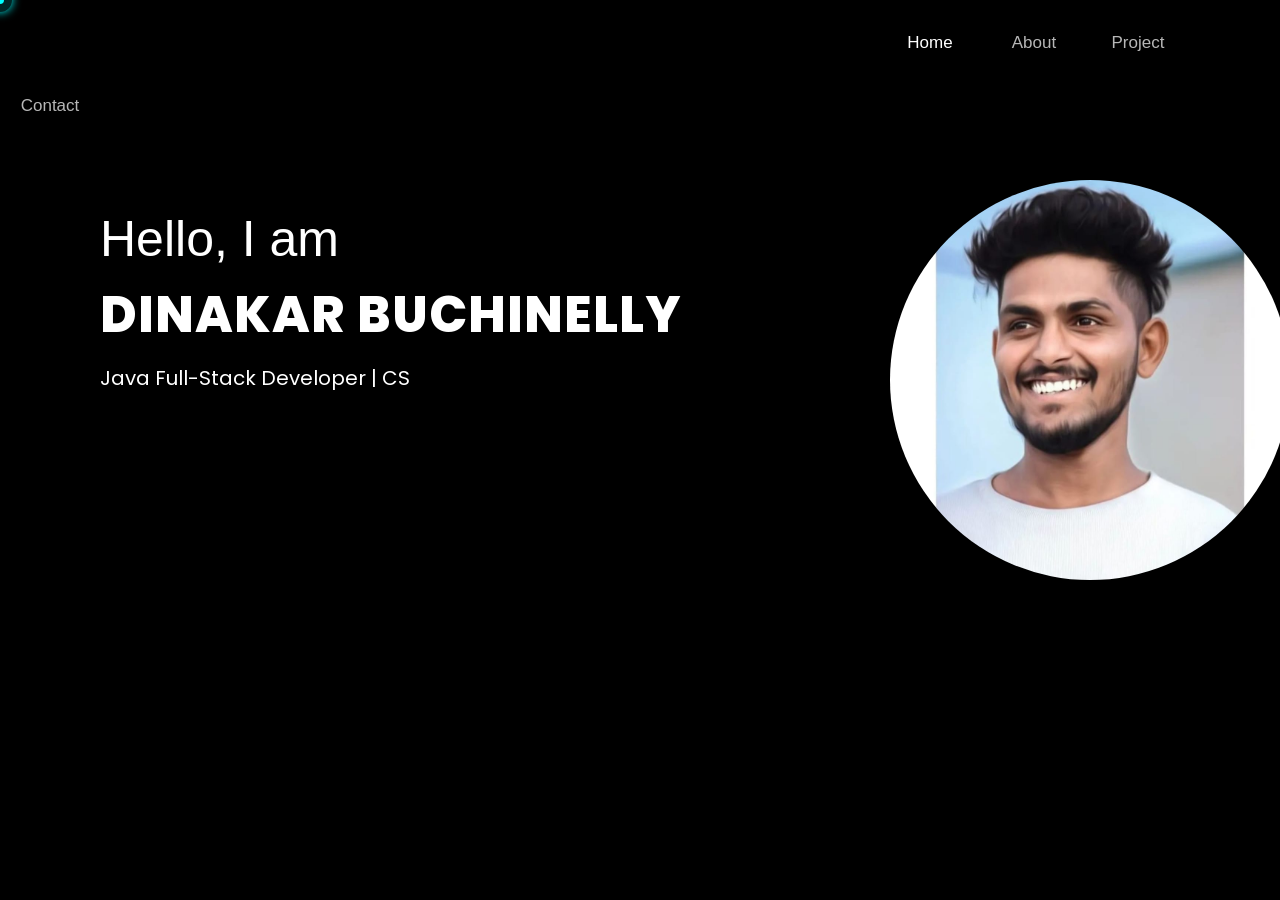
<file: index.html>
<!DOCTYPE html>
<html lang="en">
<head>
  <meta charset="UTF-8">
  <meta name="viewport" content="width=device-width, initial-scale=1.0">
  

  <title>Portfolio</title>
 
<link rel="stylesheet" href="https://cdnjs.cloudflare.com/ajax/libs/font-awesome/6.5.0/css/all.min.css">
<link href="https://api.fontshare.com/v2/css?f[]=satoshi@400,500,700&display=swap" rel="stylesheet">
<link href="https://fonts.googleapis.com/css2?family=Poppins:wght@400;700&display=swap" rel="stylesheet">

  <link rel="stylesheet" href="./Home-Page.css">
  <link rel="stylesheet" href="./Footer.css">
  <!-- <link rel="stylesheet" href="./Image-floating.css"> -->
  <link rel="stylesheet" href="./navigation.css">
  <link rel="stylesheet" href="./Cursor.css">
  <!-- <link rel="stylesheet" href="./Phone-Margin.css"> -->

<script>
(function(){if(!window.chatbase||window.chatbase("getState")!=="initialized"){window.chatbase=(...arguments)=>{if(!window.chatbase.q){window.chatbase.q=[]}window.chatbase.q.push(arguments)};window.chatbase=new Proxy(window.chatbase,{get(target,prop){if(prop==="q"){return target.q}return(...args)=>target(prop,...args)}})}const onLoad=function(){const script=document.createElement("script");script.src="https://www.chatbase.co/embed.min.js";script.id="_3ZqJa4CPrUl3_WfmzPcH";script.domain="www.chatbase.co";document.body.appendChild(script)};if(document.readyState==="complete"){onLoad()}else{window.addEventListener("load",onLoad)}})();
</script>
<script src="./Home-Page.js" defer></script>
<script src="./Image-Floating.js" defer></script>
<script src="./All-Pages.js" defer></script>
<script src="./Cursor.js" defer></script>


<style>
  html {
    scroll-behavior: smooth;
  }
</style>

</head>
<body>
  <nav id="navigation">
  
    <button id="Home" class="Navigation-Buttons">Home</button>
    <button id="About-Button" class="Navigation-Buttons">About</button>
    <button id="Project" class="Navigation-Buttons">Project</button>
    <button id="Contact" class="Navigation-Buttons">Contact</button>
   
    <!-- <p id="Nav-Name">Dinakar Buchinelly</p> -->
  </nav>
  <div id="Border-color">

    <div id="Photo">
        <img src="./PHOTOS/PHOTO.jpg" alt="" id="MY-Photo">
    </div>
  </div>
 <p id="Name-P1"></p>
 <p id="Name-P2"></p>
 <p id="Bio-P3"></p>
 <p id="Bio-P4" class="Bio"></p>
 <p id="Bio-P5" class="Bio"></p>
 <p id="Bio-P6" class="Bio"></p>
 <p id="Bio-P7" class="Bio"></p>
 <button id="LinkedIn" class="Logo-Buttons">
  <img src="./PHOTOS/linked-2.png" alt="Image 1" class="Logo-IMG" id="Linkedin_img">
 </button>
 <button class="Logo-Buttons" id="Git-Hub">
  <img src="./PHOTOS/git.png" alt="Image " class="Logo-IMG" id="Git-Img">
 </button>
 <button class="Logo-Buttons" id="Gmail">
  <img src="./PHOTOS/gmail-2.png" alt="Image 3" class="Logo-IMG" id="Gmail-Img">
 </button><br>
 <a href="Resume.pdf" download="Resume.pdf">
 <button id="Download">Resume</button>
 </a>


<!-- Footer -->
<footer id="Footer" style="display: none;" class="footer">
  <div class="footer-content">
    <!-- <div class="footer-left">
      <h2>Dinakar Buchinelly</h2>
      <p>Full-Stack Developer</p>
    </div> -->
    <div class="footer-icons">
      <a href="https://instagram.com/dinakarr___" target="_blank"><i class="fab fa-instagram"></i></a>
      <a href="https://wa.me/917981231289" target="_blank"><i class="fab fa-whatsapp"></i></a>
      <a href="https://twitter.com/Dinakarrrr" target="_blank"><i class="fab fa-twitter"></i></a>
    </div>
    <div class="footer-bottom">
      <p id="rights">© 2025 Dinakar Buchinelly. All rights reserved.</p>
    </div>
  </div>
</footer>
<!-- Outer glow that holds the small dot -->
<div class="cursor cursor-glow" id="cursor-glow">
  <div class="cursor-dot" id="cursor-dot"></div>
</div>

<!-- Click burst animation -->
<div class="click-burst" id="click-burst"></div>
</body>

</html>
</file>
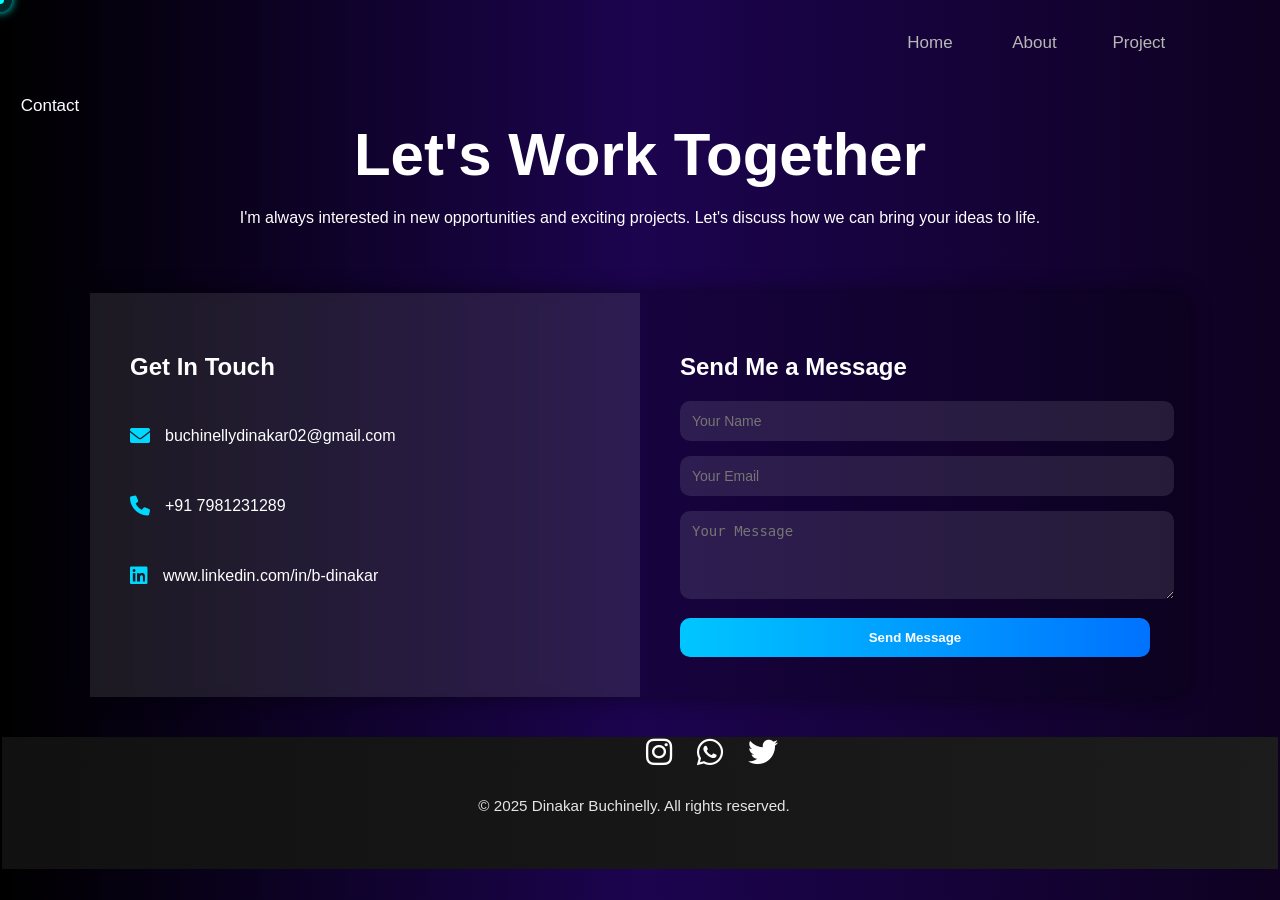
<file: Contact.html>
<!DOCTYPE html>
<html lang="en">
<head>
  <meta charset="UTF-8">
  <meta name="viewport" content="width=device-width, initial-scale=1.0"/>
  <title>Contact</title>
  <link rel="stylesheet" href="./Contact.css">
  <link rel="stylesheet" href="https://cdnjs.cloudflare.com/ajax/libs/font-awesome/6.0.0/css/all.min.css">
  <link rel="stylesheet" href="./navigation.css">
  <link rel="stylesheet" href="./Cursor.css">

  <script>
(function(){if(!window.chatbase||window.chatbase("getState")!=="initialized"){window.chatbase=(...arguments)=>{if(!window.chatbase.q){window.chatbase.q=[]}window.chatbase.q.push(arguments)};window.chatbase=new Proxy(window.chatbase,{get(target,prop){if(prop==="q"){return target.q}return(...args)=>target(prop,...args)}})}const onLoad=function(){const script=document.createElement("script");script.src="https://www.chatbase.co/embed.min.js";script.id="_3ZqJa4CPrUl3_WfmzPcH";script.domain="www.chatbase.co";document.body.appendChild(script)};if(document.readyState==="complete"){onLoad()}else{window.addEventListener("load",onLoad)}})();
</script>
  <script src="./All-Pages.js" defer></script>
  <script src="./Cursor.js" defer></script>
</head>
<body id="Contact-Body">
    <nav>
  
    <button id="Home" class="Navigation-Buttons">Home</button>
    <button id="About-Button" class="Navigation-Buttons">About</button>
    <button id="Project" class="Navigation-Buttons">Project</button>
    <button id="Contact" class="Navigation-Buttons">Contact</button>
   
      
  </nav>

  <h1 id="Contact-Heading">Let's Work Together</h1>
  <p id="Contact-Para">
I'm always interested in new opportunities and exciting projects. Let's discuss how we can bring your ideas to life.</p>

<div class="contact-container">
  <div class="contact-info">
    <h2>Get In Touch</h2>
    <div class="info-box">
      <i class="fas fa-envelope" id="E"></i>
      <p id="email">buchinellydinakar02@gmail.com</p>
    </div>
    <div class="info-box">
      <i class="fas fa-phone" id="P"></i>
      <p id="phone">+91 7981231289</p>
    </div>
    <div class="info-box">
      <i class="fab fa-linkedin" id="L"></i>
      <p id="link">www.linkedin.com/in/b-dinakar</p>
    </div>
  </div>

  <div class="contact-form" id="contactForm">
    <h2 id="hh2">Send Me a Message</h2>
    <form id="form">
      <input type="text" placeholder="Your Name" required id="name">
      <input type="email" placeholder="Your Email" required id="Emaill">
      <textarea rows="4" placeholder="Your Message" required id="msg"></textarea>
      <button type="submit" id="Send-B">Send Message</button>
    </form>
  </div>
</div>

<!-- Popup message -->
<div id="popupMessage" class="popup-message">
  Thank you for your message! I will get back to you soon.
  <span id="popupClose" class="popup-close">&times;</span>
</div>

<!-- Simple Chatbot UI
<div class="chatbot">
  <div class="chat-header">💬 Chat with us</div>
  <div class="chat-body">
    <p>Hello! How can I help you?</p>
  </div>
  <input type="text" class="chat-input" placeholder="Type a message...">
</div> -->

<!-- Footer -->
<footer id="Footer"  class="footer">
  <div class="footer-content">
    <!-- <div class="footer-left">
      <h2>Dinakar Buchinelly</h2>
      <p>Full-Stack Developer</p>
    </div> -->
    <div class="footer-icons">
       <a href="https://instagram.com/dinakarr___" target="_blank"><i class="fab fa-instagram"></i></a>
      <a href="https://wa.me/917981231289" target="_blank"><i class="fab fa-whatsapp"></i></a>
      <a href="https://twitter.com/Dinakarrrr" target="_blank"><i class="fab fa-twitter"></i></a>
    </div>
    <div class="footer-bottom">
      <p id="All">© 2025 Dinakar Buchinelly. All rights reserved.</p>
    </div>
  </div>
</footer>
<!-- Outer glow that holds the small dot -->
<div class="cursor cursor-glow" id="cursor-glow">
  <div class="cursor-dot" id="cursor-dot"></div>
</div>

<!-- Click burst animation -->
<div class="click-burst" id="click-burst"></div>
<script>
 const form = document.getElementById('contactForm');
const popup = document.getElementById('popupMessage');
const closeBtn = document.getElementById('popupClose');
const form2 = document.getElementById('form'); 

form.addEventListener('submit', function(event) {
  event.preventDefault();

  // Show popup
  popup.classList.add('show');

  form.reset();

  // Hide popup after 3 seconds smoothly
  setTimeout(() => {
    popup.classList.remove('show');
  }, 3000);
});

closeBtn.addEventListener('click', () => {
  popup.classList.remove('show');
  form2.reset(); 
});

</script>


</body>
</html>
</file>
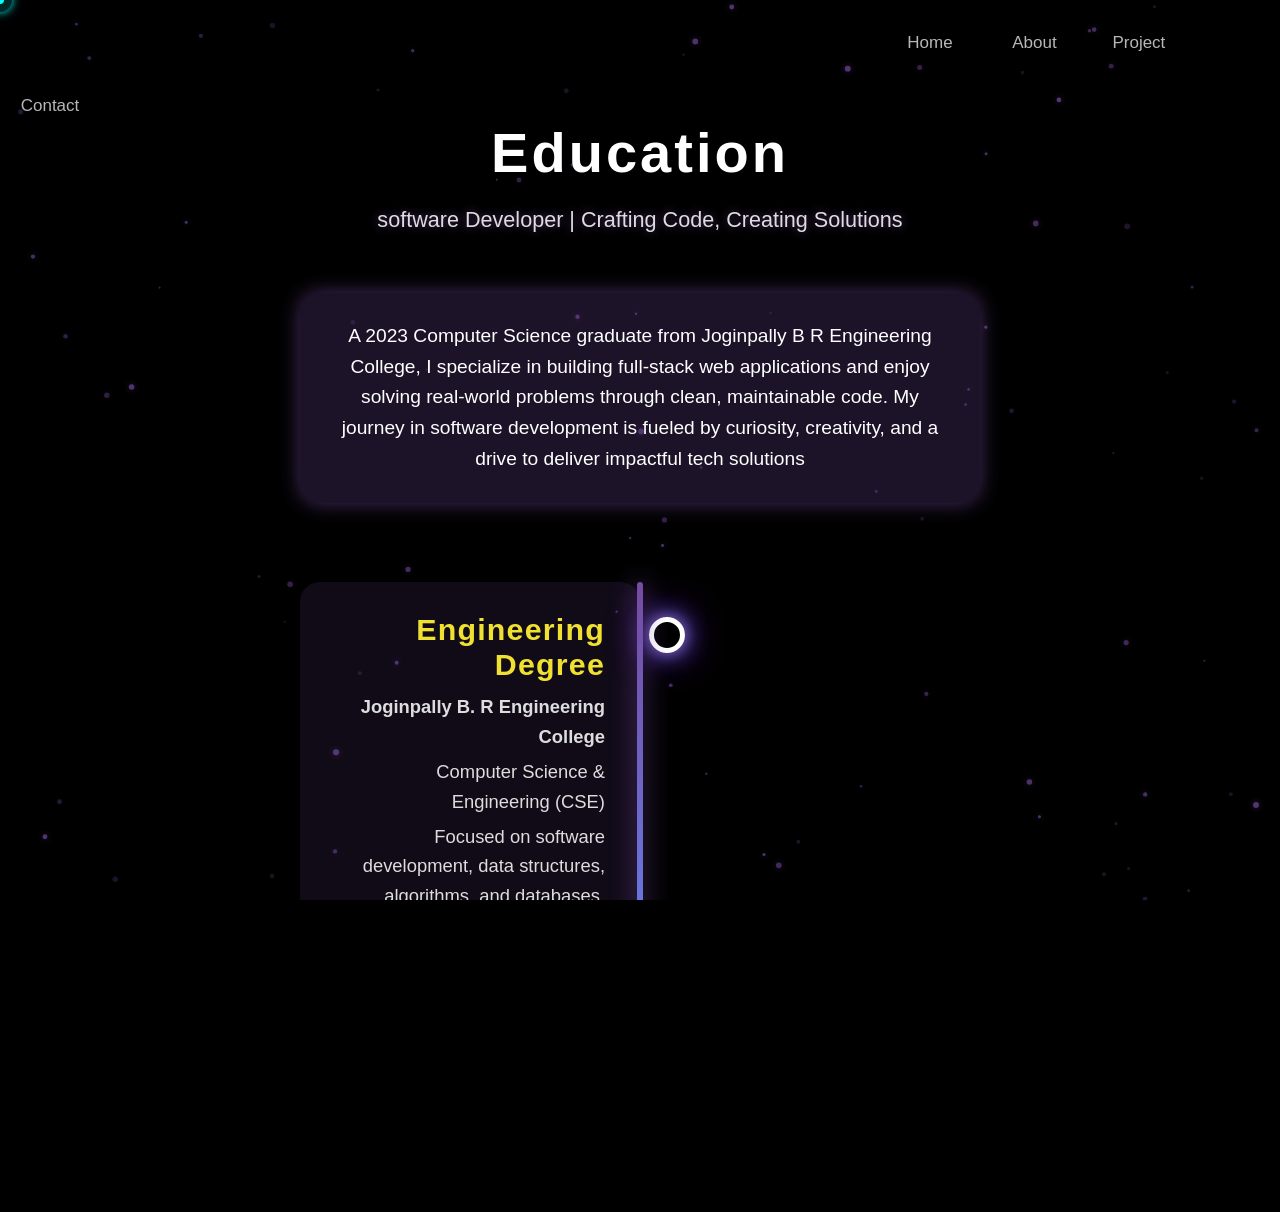
<file: Education.html>
<!DOCTYPE html>
<html lang="en">
<head>
    <meta charset="UTF-8">
    <meta name="viewport" content="width=device-width, initial-scale=1.0">
    <title>Document</title>
    <link rel="stylesheet" href="https://cdnjs.cloudflare.com/ajax/libs/font-awesome/6.5.0/css/all.min.css">
    <link rel="stylesheet" href="./Education.css">
    <link rel="stylesheet" href="./navigation.css">
    <link rel="stylesheet" href="./Cursor.css">



    <script>
(function(){if(!window.chatbase||window.chatbase("getState")!=="initialized"){window.chatbase=(...arguments)=>{if(!window.chatbase.q){window.chatbase.q=[]}window.chatbase.q.push(arguments)};window.chatbase=new Proxy(window.chatbase,{get(target,prop){if(prop==="q"){return target.q}return(...args)=>target(prop,...args)}})}const onLoad=function(){const script=document.createElement("script");script.src="https://www.chatbase.co/embed.min.js";script.id="_3ZqJa4CPrUl3_WfmzPcH";script.domain="www.chatbase.co";document.body.appendChild(script)};if(document.readyState==="complete"){onLoad()}else{window.addEventListener("load",onLoad)}})();
</script>
    <script src="./Education.js" defer></script>
    <script src="./All-Pages.js" defer></script>
    <script src="./Cursor.js" defer></script>
</head>
<body>

    <nav>
  
    <button id="Home" class="Navigation-Buttons">Home</button>
    <button id="About-Button" class="Navigation-Buttons">About</button>
    <button id="Project" class="Navigation-Buttons">Project</button>
    <button id="Contact" class="Navigation-Buttons">Contact</button>
   
   
  </nav>

    <!-- Particle background canvas -->
<canvas id="particles"></canvas>

<div class="container">
  <header>
    <h1 id="animated-header"></h1>
    <p id="p1">software Developer | Crafting Code, Creating Solutions</p>
  </header>

  <section class="bio">
    A 2023 Computer Science graduate from Joginpally B R Engineering College, I specialize in building full-stack web applications and enjoy solving real-world problems through clean, maintainable code. My journey in software development is fueled by curiosity, creativity, and a drive to deliver impactful tech solutions
  </section>

  <section class="timeline">
    <div class="timeline-item left">
      <h2 id="h2">Engineering Degree</h2>
      <p id="p2"><strong>Joginpally B. R Engineering College</strong></p>
      <p id="p3">Computer Science & Engineering (CSE)</p>
      <p id="p4">Focused on software development, data structures, algorithms, and databases.</p>
      <span class="date">2019 - 2023</span>
    </div>
  </section>
</div>
    <!-- Footer -->
<footer id="Footer" class="footer">
  <div class="footer-content">
    <!-- <div class="footer-left">
      <h2 id="MYName-Footer">Dinakar Buchinelly</h2>
      <p id="Developer">Full-Stack Developer</p>
    </div> -->
    <div class="footer-icons">
       <a href="https://instagram.com/dinakarr___" target="_blank"><i class="fab fa-instagram"></i></a>
      <a href="https://wa.me/917981231289" target="_blank"><i class="fab fa-whatsapp"></i></a>
      <a href="https://twitter.com/Dinakarrrr" target="_blank"><i class="fab fa-twitter"></i></a>
    </div>
    <div class="footer-bottom">
      <p id="All">© 2025 Dinakar Buchinelly. All rights reserved.</p>
    </div>
  </div>
</footer>
<!-- Outer glow that holds the small dot -->
<div class="cursor cursor-glow" id="cursor-glow">
  <div class="cursor-dot" id="cursor-dot"></div>
</div>

<!-- Click burst animation -->
<div class="click-burst" id="click-burst"></div>


</body>
</html>
</file>
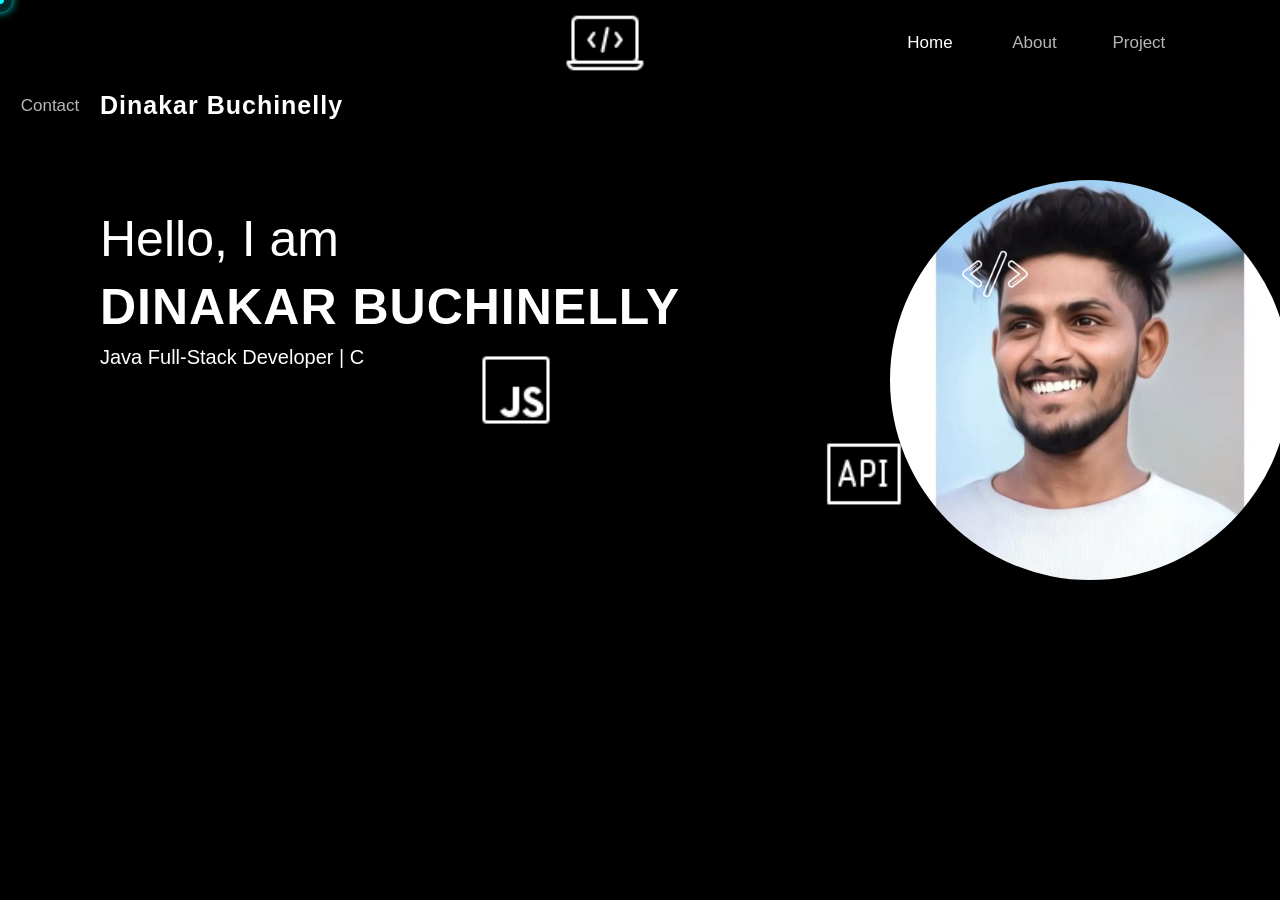
<file: Home-Page.html>
<!DOCTYPE html>
<html lang="en">
<head>
  <meta charset="UTF-8">
  <meta name="viewport" content="width=device-width, initial-scale=1.0">
  <title>Portfolio</title>
 
<link rel="stylesheet" href="https://cdnjs.cloudflare.com/ajax/libs/font-awesome/6.5.0/css/all.min.css">
  <link rel="stylesheet" href="./Home-Page.css">
  <link rel="stylesheet" href="./Footer.css">
  <link rel="stylesheet" href="./Image-floating.css">
  <link rel="stylesheet" href="./navigation.css">
  <link rel="stylesheet" href="./Cursor.css">

<script>
(function(){if(!window.chatbase||window.chatbase("getState")!=="initialized"){window.chatbase=(...arguments)=>{if(!window.chatbase.q){window.chatbase.q=[]}window.chatbase.q.push(arguments)};window.chatbase=new Proxy(window.chatbase,{get(target,prop){if(prop==="q"){return target.q}return(...args)=>target(prop,...args)}})}const onLoad=function(){const script=document.createElement("script");script.src="https://www.chatbase.co/embed.min.js";script.id="_3ZqJa4CPrUl3_WfmzPcH";script.domain="www.chatbase.co";document.body.appendChild(script)};if(document.readyState==="complete"){onLoad()}else{window.addEventListener("load",onLoad)}})();
</script>
<script src="./Home-Page.js" defer></script>
<script src="./Image-Floating.js" defer></script>
<script src="./All-Pages.js" defer></script>
<script src="./Cursor.js" defer></script>
</head>
<body>
  <nav>
  
    <button id="Home" class="Navigation-Buttons">Home</button>
    <button id="About-Button" class="Navigation-Buttons">About</button>
    <button id="Project" class="Navigation-Buttons">Project</button>
    <button id="Contact" class="Navigation-Buttons">Contact</button>
   
    <p id="Nav-Name">Dinakar Buchinelly</p>
  </nav>
  <div id="Border-color">

    <div id="Photo">
        <img src="./PHOTOS/PHOTO.jpg" alt="" id="MY-Photo">
    </div>
  </div>
 <p id="Name-P1"></p>
 <p id="Name-P2"></p>
 <p id="Bio-P3"></p>
 <p id="Bio-P4" class="Bio"></p>
 <p id="Bio-P5" class="Bio"></p>
 <p id="Bio-P6" class="Bio"></p>
 <p id="Bio-P7" class="Bio"></p>
 <button id="LinkedIn" class="Logo-Buttons">
  <img src="./PHOTOS/linked-2.png" alt="Image 1" class="Logo-IMG" id="Linkedin_img">
 </button>
 <button class="Logo-Buttons" id="Git-Hub">
  <img src="./PHOTOS/git.png" alt="Image " class="Logo-IMG" id="Git-Img">
 </button>
 <button class="Logo-Buttons" id="Gmail">
  <img src="./PHOTOS/gmail-2.png" alt="Image 3" class="Logo-IMG" id="Gmail-Img">
 </button><br>
 <a href="Resume.pdf" download="My_Resume.pdf">
 <button id="Download">Download Resume</button>
 </a>

  <img src="./PHOTOS/Coding-Symbols1.png" class="floating-image" />
  <img src="./PHOTOS/Coding-Symbols2.png" class="floating-image" />
  <img src="./PHOTOS/Coding-Symbols3.png" class="floating-image" />
   <img src="./PHOTOS/Coding-Symbols4.png" class="floating-image" />
    <!-- <img src="../assets/PHOTOS/Coding-Symbols5.png" class="floating-image" /> -->
     <!-- <img src="../assets/PHOTOS/Coding-Symbols6.png" class="floating-image" /> -->


 

<!-- Footer -->
<footer id="Footer" style="display: none;" class="footer">
  <div class="footer-content">
    <div class="footer-left">
      <h2>Dinakar Buchinelly</h2>
      <p>Full-Stack Developer</p>
    </div>
    <div class="footer-icons">
      <a href="https://instagram.com/dinakarr__" target="_blank"><i class="fab fa-instagram"></i></a>
      <a href="https://wa.me/917981231289" target="_blank"><i class="fab fa-whatsapp"></i></a>
      <a href="https://twitter.com/Dinakarrrr" target="_blank"><i class="fab fa-twitter"></i></a>
    </div>
    <div class="footer-bottom">
      <p>© 2025 Dinakar Buchinelly. All rights reserved.</p>
    </div>
  </div>
</footer>
<!-- Outer glow that holds the small dot -->
<div class="cursor cursor-glow" id="cursor-glow">
  <div class="cursor-dot" id="cursor-dot"></div>
</div>

<!-- Click burst animation -->
<div class="click-burst" id="click-burst"></div>
</body>

</html>
</file>
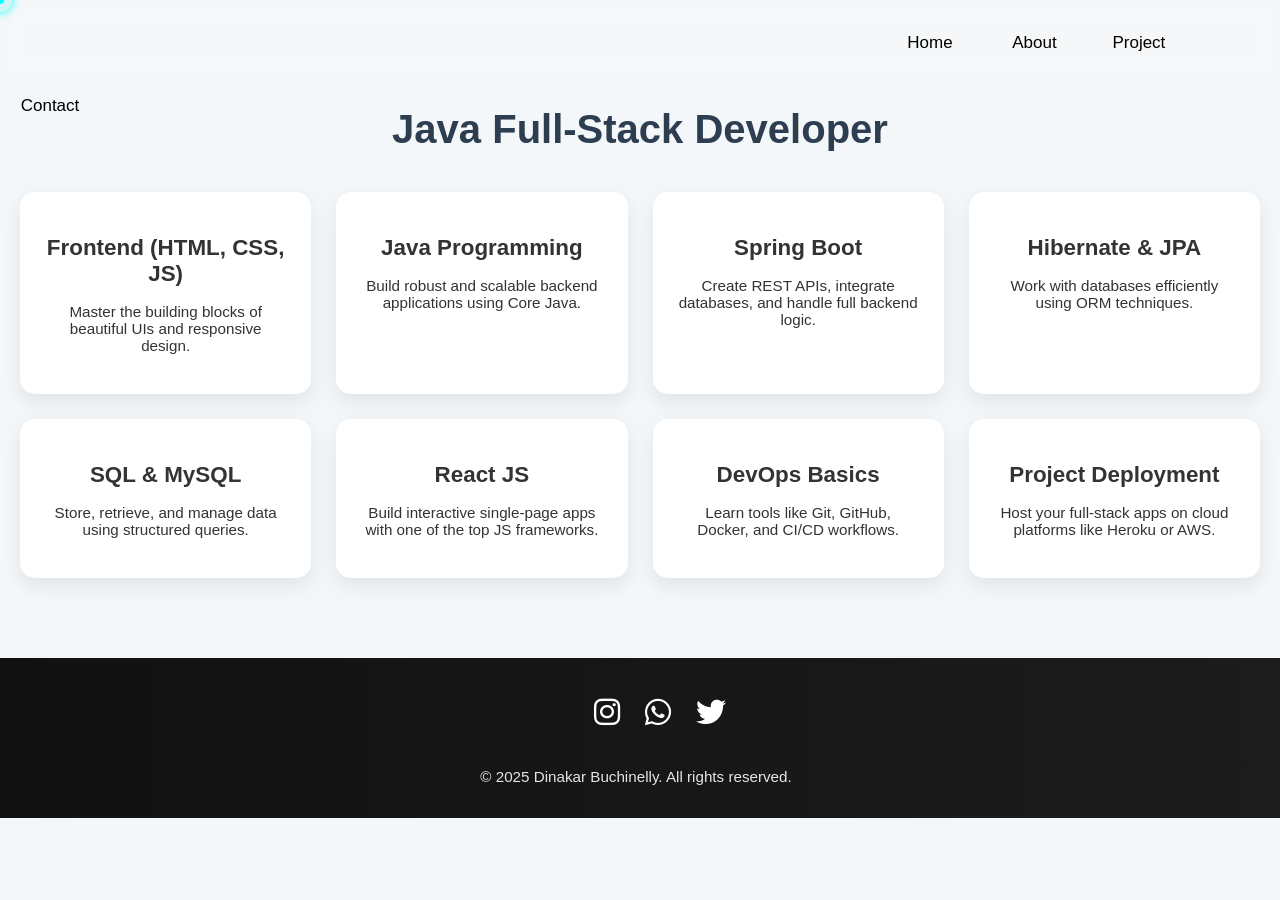
<file: Java-Course.html>
<!DOCTYPE html>
<html lang="en">
<head>
  <meta charset="UTF-8" />
  <meta name="viewport" content="width=device-width, initial-scale=1.0" />
  <title>Java Full-Stack Developer Courses</title>
  <link rel="stylesheet" href="https://cdnjs.cloudflare.com/ajax/libs/font-awesome/6.5.0/css/all.min.css">
  <link rel="stylesheet" href="./Java-Course.css">
  <link rel="stylesheet" href="./Footer.css">
  <link rel="stylesheet" href="./Cursor.css">


  <script>
(function(){if(!window.chatbase||window.chatbase("getState")!=="initialized"){window.chatbase=(...arguments)=>{if(!window.chatbase.q){window.chatbase.q=[]}window.chatbase.q.push(arguments)};window.chatbase=new Proxy(window.chatbase,{get(target,prop){if(prop==="q"){return target.q}return(...args)=>target(prop,...args)}})}const onLoad=function(){const script=document.createElement("script");script.src="https://www.chatbase.co/embed.min.js";script.id="_3ZqJa4CPrUl3_WfmzPcH";script.domain="www.chatbase.co";document.body.appendChild(script)};if(document.readyState==="complete"){onLoad()}else{window.addEventListener("load",onLoad)}})();
</script>
  <script src="./All-Pages.js" defer></script>
  <script src="./About-Box.js" defer></script>
  <script src="./Cursor.js" defer></script>
</head>
<body>
     <nav>
  
    <button id="Home" class="Navigation-Buttons">Home</button>
    <button id="About-Button" class="Navigation-Buttons">About</button>
    <button id="Project" class="Navigation-Buttons">Project</button>
    <button id="Contact" class="Navigation-Buttons">Contact</button>
   
   
  </nav>

  <h1 id="h1">Java Full-Stack Developer</h1>

  <div class="courses-container">
    <div class="course-card">
      <h2 id="h2" class="hTag">Frontend (HTML, CSS, JS)</h2>
      <p id="p1">Master the building blocks of beautiful UIs and responsive design.</p>
    </div>

    <div class="course-card">
      <h2 id="h3" class="hTag">Java Programming</h2>
      <p id="p2">Build robust and scalable backend applications using Core Java.</p>
    </div>

    <div class="course-card">
      <h2 class="hTag" id="h4">Spring Boot</h2>
      <p id="p3">Create REST APIs, integrate databases, and handle full backend logic.</p>
    </div>

    <div class="course-card">
      <h2 class="hTag" id="h5">Hibernate & JPA</h2>
      <p id="p4">Work with databases efficiently using ORM techniques.</p>
    </div>

    <div class="course-card">
      <h2 class="hTag" id="h6">SQL & MySQL</h2>
      <p id="p5">Store, retrieve, and manage data using structured queries.</p>
    </div>

    <div class="course-card">
      <h2 class="hTag" id="h7">React JS</h2>
      <p id="p6">Build interactive single-page apps with one of the top JS frameworks.</p>
    </div>

    <div class="course-card">
      <h2 class="hTag" id="h8">DevOps Basics</h2>
      <p id="p7">Learn tools like Git, GitHub, Docker, and CI/CD workflows.</p>
    </div>

    <div class="course-card">
      <h2 class="hTag" id="h9">Project Deployment</h2>
      <p id="p8">Host your full-stack apps on cloud platforms like Heroku or AWS.</p>
    </div>
  </div>

   <!-- Footer -->
<footer id="Footer" class="footer">
  <div class="footer-content">
   
    <div class="footer-icons">
       <a href="https://instagram.com/dinakarr___" target="_blank"><i class="fab fa-instagram"></i></a>
      <a href="https://wa.me/917981231289" target="_blank"><i class="fab fa-whatsapp"></i></a>
      <a href="https://twitter.com/Dinakarrrr" target="_blank"><i class="fab fa-twitter"></i></a>
    </div>
    <div class="footer-bottom">
      <p id="rights">© 2025 Dinakar Buchinelly. All rights reserved.</p>
    </div>
  </div>
</footer>
<!-- Outer glow that holds the small dot -->
<div class="cursor cursor-glow" id="cursor-glow">
  <div class="cursor-dot" id="cursor-dot"></div>
</div>

<!-- Click burst animation -->
<div class="click-burst" id="click-burst"></div>



</body>
</html>
</file>
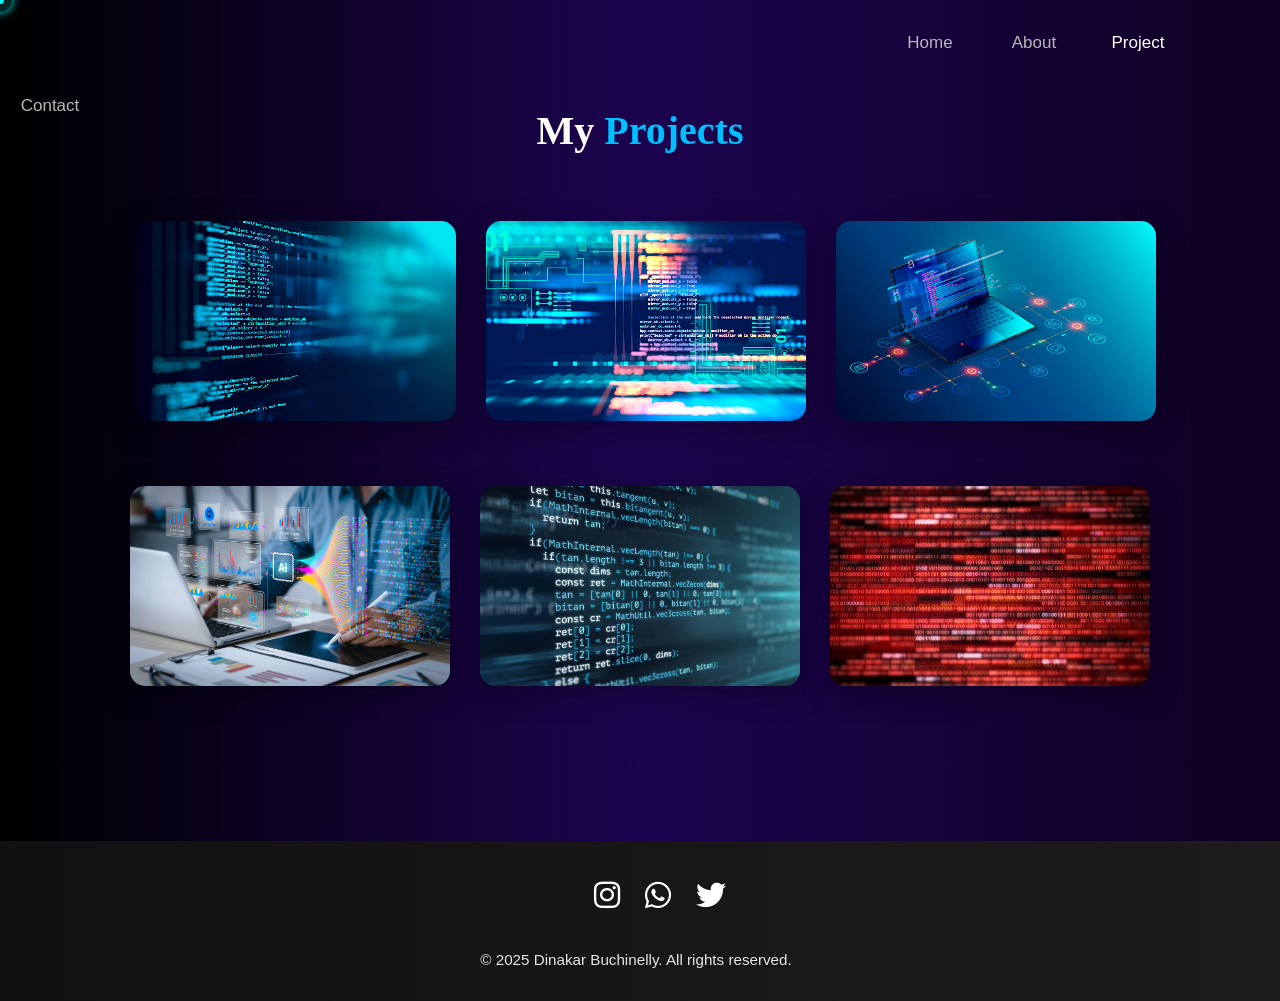
<file: Project.html>
<!DOCTYPE html>
<html lang="en">
<head>
  <meta charset="UTF-8">
   <meta name="viewport" content="width=device-width, initial-scale=1.0">
  <title>Our Projects</title>
  <link rel="stylesheet" href="https://cdnjs.cloudflare.com/ajax/libs/font-awesome/6.5.0/css/all.min.css">
  <link rel="stylesheet" href="./Project.css">
  <link rel="stylesheet" href="./Footer.css">
  <link rel="stylesheet" href="./navigation.css">
  <link rel="stylesheet" href="./Cursor.css">

  <script>
(function(){if(!window.chatbase||window.chatbase("getState")!=="initialized"){window.chatbase=(...arguments)=>{if(!window.chatbase.q){window.chatbase.q=[]}window.chatbase.q.push(arguments)};window.chatbase=new Proxy(window.chatbase,{get(target,prop){if(prop==="q"){return target.q}return(...args)=>target(prop,...args)}})}const onLoad=function(){const script=document.createElement("script");script.src="https://www.chatbase.co/embed.min.js";script.id="_3ZqJa4CPrUl3_WfmzPcH";script.domain="www.chatbase.co";document.body.appendChild(script)};if(document.readyState==="complete"){onLoad()}else{window.addEventListener("load",onLoad)}})();
</script>
  <script src="./All-Pages.js" defer></script>
  <script src="./Cursor.js" defer></script>
  <script src="./ProjectBoxes.js" defer></script>
</head>
<body id="Project-Body">

    <nav>
  
    <button id="Home" class="Navigation-Buttons">Home</button>
    <button id="About-Button" class="Navigation-Buttons">About</button>
    <button id="Project" class="Navigation-Buttons">Project</button>
    <button id="Contact" class="Navigation-Buttons">Contact</button>
   
  </nav>
  <h1 id="Heading">My <span>Projects</span></h1>
  
  <div class="projects-container">
    <div class="project-card" id="Project-card1"><img src="./PHOTOS/Coding-screen1.jpg" alt="Project 1">
    <div class="overlay">
      <h2 id="h1">Pharmacy Website </h2>
      <p id="p1">Developed a user-friendly pharmacy website to enable customers to browse and purchase 
medicines online</p>
      <a href="./Project-1.html" title="Visit Project">&#x1F517;</a>
    </div>
    </div>
    <div class="project-card"  id="Project-card2"><img src="./PHOTOS/Coding-Screen2.jpg" alt="Project 2">
      <div class="overlay">
      <h2 id="h2">Online Exam Portal (OEP)</h2>
      <p>To design and develop a secure and scalable Online Examination Portal that enables educational institutions and trainers to create, assign, and evaluate exams digitally</p>
      <a href="./Project-2.html" title="Visit Project">&#x1F517;</a>
    </div>  
    </div>
    <div class="project-card"  id="Project-card3"><img src="./PHOTOS/Coding-Screen3.jpg" alt="Project 3">

        <div class="overlay">
      <h2 id="h3">Event Management System (EMS)</h2>
      <p>The system simplifies event planning and participation by offering real-time event listings, registration, and a dashboard for both organizers and attendees</p>
      <a href="./Project-3.html" title="Visit Project">&#x1F517;</a>
    </div>
    </div>
    <div class="project-card"  id="Project-card4"><img src="./PHOTOS/Coding-Screen4.jpg" alt="Project 4">

        <div class="overlay">
      <h2 id="h4"> Vehicle Rental System (VRS)</h2>
      <p>A web-based platform designed for renting vehicles such as cars, bikes, or scooters</p>
      <a href="./Project-4.html" title="Visit Project">&#x1F517;</a>
    </div>
    </div>
    <div class="project-card"  id="Project-card5"><img src="./PHOTOS/Coding-Screen5.jpg" alt="Project 5">

        <div class="overlay">
      <h2 id="h5">Expense Tracker</h2>
      <p>An application designed to help users monitor and manage their personal finances by tracking expenses and incomes efficiently</p>
      <a href="./Project-5.html" title="Visit Project">&#x1F517;</a>
    </div>
    </div>
    <div class="project-card" id="Project-card6"><img src="./PHOTOS/Coding-Screen6.jpg" alt="Project 6">

        <div class="overlay">
      <h2 id="smart"> Smart Health Monitoring & Alert System (SHMAS)</h2>
      <p>The Smart Health Monitoring & Alert System (SHMAS) is an innovative web and mobile application designed to continuously monitor vital health metrics such as heart rate, body temperature, and oxygen saturation (SpO₂)</p>
      <a href="./Project-6.html" title="Visit Project">&#x1F517;</a>
    </div>
    </div>
  </div>

  <!-- Footer -->
<footer id="Footer"  class="footer">
  <div class="footer-content">
    <!-- <div class="footer-left">
      <h2>Dinakar Buchinelly</h2>
      <p>Full-Stack Developer</p>
    </div> -->
    <div class="footer-icons">
      <a href="https://instagram.com/dinakarr___" target="_blank"><i class="fab fa-instagram"></i></a>
      <a href="https://wa.me/917981231289" target="_blank"><i class="fab fa-whatsapp"></i></a>
      <a href="https://twitter.com/Dinakarrrr" target="_blank"><i class="fab fa-twitter"></i></a>
    </div>
    <div class="footer-bottom">
      <p id="All">© 2025 Dinakar Buchinelly. All rights reserved.</p>
    </div>
  </div>
</footer>
<!-- Outer glow that holds the small dot -->
<div class="cursor cursor-glow" id="cursor-glow">
  <div class="cursor-dot" id="cursor-dot"></div>
</div>

<!-- Click burst animation -->
<div class="click-burst" id="click-burst"></div>


</body>
</html>
</file>
<file: Home-Page.css>
body {
  margin: 0;
  padding: 0;
  height: 100vh;
  background-color: black; 
  background-blend-mode: screen;
  background-size: cover;
  color: white;
  /* font-family: 'Segoe UI', Tahoma, Geneva, Verdana, sans-serif; */
    font-family: 'Poppins', sans-serif;
}

#Name-P1
{
   font-family: 'Open Sans', sans-serif;
   /* font-weight: bold; */
   
  margin-left: 100px;
  color: white;
  margin-top: -370px;
  font-size: 50px;
  animation: blink 0.75s step-end infinite;
}
#Name-P2
{
  
  /* font-family: 'Satoshi', 'Open Sans', sans-serif; */
  font-weight: bold;
   margin-left: 100px;
   margin-top: -40px;
   /* background-color: red; */
   animation: blink 0.75s step-end infinite;
    /* font-family: 'Satoshi', sans-serif; */
  font-weight: 800;
  font-size: 50px;
  letter-spacing: 1px;
  text-transform: uppercase;
  color: white;
}
#Bio-P3
{
  /* font-family: 'Satoshi', 'Open Sans', sans-serif; */
  margin-left: 100px;
  margin-top: -40px;
  font-size: 20px;
     animation: blink 0.75s step-end infinite;
   
}
 @keyframes blink {
      50% {
        border-color: transparent;
      }
    }
.Bio
{
  font-family: 'Open Sans', sans-serif;
  margin-left: 100px;
  margin-top: -16px;
  animation: blink 0.75s step-end infinite;
  font-size: 20px;
}
#Bio-P4
{
  margin-left: 100px;
  margin-top: 7px;
  font-size: 20px;
}
#Border-color
{
    width: 400px;
    height: 400px;
    border-radius: 50%;
    margin-left: 890px;
    margin-top: 100px;
     /* box-shadow: 0 0 30px #a855f7;
  border: 5px solid white;
  border-radius: 50%; */

 
}
#Photo
{
    width: 400px;
    height: 400px;
    margin-top: 0px;
    margin-left: 0px;
    border-radius: 50%;
    position: absolute;
    
    
}
#MY-Photo
{
    width: 400px;
    height: 400px;
    margin-left: 0px;
    margin-top: 0px;
    border-radius: 50%;
}
#MY-Photo:hover
{
    margin-left: 0px;
    margin-top: 0px;
    width: 390px;
    height: 390px;
    transition: 0.5s;
}

#Home
{
  margin-left: 880px;
  color: white;

}

.Logo-Buttons
{
  background-color: transparent;
  
  border: none;
  margin-top: 15px;
  margin-left: 25px;
  cursor: none;
  display: none;
   
}
.Logo-Buttons:hover
{

  box-shadow: 0 0 15px 4px rgba(14, 4, 125, 0.9); /* Aqua glow */
  transform: scale(1.05); /* Slight zoom effect */
}

#LinkedIn
{
  margin-left: 190px;
  width: 25.6px;
  height: 27px;
  margin-top: 10px;
}
#Linkedin_img
{
  margin-left: -8.5px;
  margin-top: -3px;
}
#Git-Hub
{
  border-radius: 50%;
  width: 28px;
  height: 30px;
 
  
  
}
#Git-Img
{

  margin-left: -8.5px;
  margin-top: -2.5px;
  width: 33px;
}
#Gmail
{
  width: 29px;
  height: 23px;
}
#Gmail-Img
{
  margin-left: -7px;
  margin-top: -5px;
}
.Logo-IMG
{
  width: 30px;
   /* animation: blink 0.75s step-end infinite; */
}
#Download
{
  margin-left: 300px;
  margin-top: 40px;
  width: 190px;
  font-weight: bold;
  font-size: 14px;
 background-color: #3e8eff;
  height: 50px;
  color: white;
  border-radius: 10px;
  border: none;
  cursor: none;
  display: none;
   /* animation: blink 0.75s step-end infinite; */

    
}
#Download:hover
{
  transform: scale(1.05);
  box-shadow: 0 0 20px rgba(255, 110, 196, 0.9);
}








@media (max-width: 768px) {
  html, body {
    overflow-x: hidden;
  }

  /* Fix navigation stacking and spacing */
  
  .Navigation-Buttons {
    font-size: 14px;
    padding: 6px 12px;
    margin-top: -180px;
    
  }

  

  /* Adjust profile image and circular background */
  #Border-color {
    width: 150px;
    height: 150px;
    margin: 0 auto 20px auto;
    margin-top: 30px;
  }

  #Photo {
    width: 140px;
    height: 150px;
    margin: 0 auto;
    margin-left: 4.5px;
    position: relative;
  }

  #MY-Photo {
    width: 140px;
    height: 140px;
    margin: 7px auto;
    margin-top: 5px;
   
  }

  #MY-Photo:hover {
    margin-top: 4px;
    width: 140px;
    height: 140px;
   
  }

  /* Center all bio text */
  #Name-P1,
  #Name-P2,
  #Bio-P3,
  .Bio {
    margin: 10px auto;
    text-align: center;
    max-width: 90vw;
    line-height: 1.5;
    font-size: 10px;
  }
  #Bio-P4
  {
    margin-left: 10px;
     font-size: 14px;
   
  }

  #Name-P1 {
    font-size: 18px;
  }

  #Name-P2 {
    font-size: 24px;
    font-weight: bold;
  }

  #Bio-P3,
  .Bio {
    font-size: 14px;
  }

  /* Social icons */
  .Logo-Buttons {
    display: inline-block;
    margin: 10px 10px 0 10px;
    
  }
  #LinkedIn
  {
    margin-left: 50px;
  }

  .Logo-IMG {
    width: 25px;
    height: 25px;
  }

  /* Resume download button */
  #Download {
    display: block;
    width: 40%;
    margin: 20px auto;
    font-size: 14px;
    padding: 12px;
    margin-left: 100px;
    margin-top: 50px;
  }

  /* Adjust floating images if needed */
  .floating-image 
  {
    width: 40px !important;
    height: auto !important;
  }
  .footer-icons
  {
    margin-left: -50px;
   
  }

  
  
}
</file>
<file: Footer.css>
.footer {
  
  background: linear-gradient(to right, #111111, #1c1c1c);
  /* background-color: black; */
  color: white;
  padding: 40px 20px;
  text-align: center;
  font-family: 'Segoe UI', Tahoma, Geneva, Verdana, sans-serif;
  margin-top: 80px;
}

.footer-content {
  display: flex;
  flex-direction: column;
  gap: 20px;
  align-items: center;
}

.footer h2 {
  font-size: 1.5rem;
  font-weight: 600;
}

.footer p {
  font-size: 0.95rem;
  color: #e5e5e5;
}

.footer-icons {
  display: flex;
  gap: 25px;
  margin-left: 450px;
  margin-top: -50px;
 
 
}

.footer-icons a {
  color: white;
  font-size: 30px;
  transition: color 0.3s ease, transform 0.3s ease;
  cursor: none;
}

.footer-icons a:hover {
  color: blue;
  transform: scale(1.2);
  text-shadow: 0 0 10px blue;
}


.footer-bottom {
  font-size: 0.85rem;
  color: #ccc;
  /* background-color: red; */
  height: 80px;
 
}
#rights
{
  margin-left: -1000px;
  margin-top:70px;
}


@media (min-width: 768px) {
  .footer-content {
    flex-direction: row;
    justify-content: space-between;
    width: 80%;
    margin: 0 auto;
  }
}
  
@media (max-width: 768px) 
{
 #Footer
   {
    width: 100%;
    /* height: 65px; */
  
  }
  .footer h2 {
  font-size: 12px;
  margin-top: -20px ;
  margin-left: -300px;
}
.footer p
{
   font-size: 10px;
  margin-top: 0px ;
  margin-left: -300px;

}
.footer-icons
{
  width: 0px;
  margin-left: -140px;
  margin-top: 0px;

}
#rights
{
  margin-left: -30px;
  margin-top: 0px;
}
#All
{
  margin-left: -30px;
  margin-top: 0px;
}

}
</file>
<file: Image-floating.css>
.floating-image {
      position: absolute;
      width: 80px;
      height: 80px;
      pointer-events: none;
    }
</file>
<file: navigation.css>
nav {
  
  /* background: rgba(255, 255, 255, 0.1); */
  -webkit-backdrop-filter: blur(10px);
  height: 80px;
  /* backdrop-filter: blur(10px); */
  /* position: fixed;
  margin-top: -100px; */
}
#Nav-Name
{
  font-family: 'Bebas Neue', sans-serif;
  font-size: 25px;
  font-weight: 550;
  color: white;
  letter-spacing: 1px;
  margin-left: 100px;
  margin-top: -35px;
  
}
.Navigation-Buttons
{
  width: 100px;
  height: 40px;
  margin-top: 23px;
  background-color: transparent;
  border: none;
  font-size: 17px;
  color: rgb(183, 183, 183);
  /* position: absolute; */
  cursor: none;
}
.Navigation-Buttons:hover
{
  cursor: none;
  color: rgb(252, 252, 252);
}
#Home
{
  margin-left: 880px;
}

@media (max-width: 768px)
 {

  nav 
  {
    /* background-color:blue; */
    position: relative;
    height: 60px;
  }
  .Navigation-Buttons {
    font-size: 10px;
    padding: 6px 12px;
    margin-top: -160px;
    /* background-color: aquamarine; */
    width: 60px;
    height: 20px;
    margin-left: 35px;
    
  }
  #Nav-Name {
    font-size: 11px;
    width: 100%;
    text-align: center;
    margin: 10px 0;
    margin-top: -45px;
    margin-left: -130px;
  }
  #Home
  {

    margin-top: 35px;
    margin-left: 15px;
    /* background-color: black; */
    position: relative;
  }
}
</file>
<file: Cursor.css>
body {
      
      cursor: none;
      
    }

    /* Cursor Base Styles */
    .cursor {
      position: fixed;
      pointer-events: none;
      z-index: 9999;
      transform: translate(-50%, -50%);
    }

    /* Small center dot */
    .cursor-dot {
      width: 8px;
      height: 8px;
      background: #0ff;
      border-radius: 50%;
    }

    /* Slightly smaller glow */
    .cursor-glow {
      width: 24px;
      height: 24px;
      border-radius: 50%;
      background: rgba(0, 255, 255, 0.15);
      box-shadow: 0 0 10px #0ff;
      animation: pulse 1.5s infinite;
      transition: transform 0.2s ease, box-shadow 0.2s ease;
      display: flex;
      align-items: center;
      justify-content: center;
    }

    /* Optional click burst */
    .click-burst {
      position: fixed;
      width: 0;
      height: 0;
      border: 2px solid #0ff;
      border-radius: 50%;
      opacity: 0;
      pointer-events: none;
      z-index: 9999;
      transform: translate(-50%, -50%);
      animation: none;
    }

    @keyframes pulse {
      0%, 100% {
        transform: scale(1);
        opacity: 0.6;
      }
      50% {
        transform: scale(1.2);
        opacity: 1;
      }
    }

    @keyframes burst {
      0% {
        width: 0;
        height: 0;
        opacity: 0.8;
      }
      100% {
        width: 50px;
        height: 50px;
        opacity: 0;
      }
    }

    .hover-target {
      display: inline-block;
      padding: 20px 40px;
      margin: 150px auto;
      border: 2px solid #0ff;
      background: transparent;
      font-size: 22px;
      border-radius: 10px;
      text-align: center;
      transition: all 0.3s ease;
    }

    .hover-target:hover {
      background: #0ff;
      color: #000;
    }
</file>
<file: Phone-Margin.css>
@media (max-width: 768px) {
  #Border-color {
    margin: 30px auto;
    width: 250px;
    height: 250px;
  }

  #Photo {
    width: 240px;
    height: 240px;
    margin: 5px auto;
  }

  #MY-Photo {
    width: 230px;
    height: 230px;
    margin: 5px;
  }

  #Name-P1, #Name-P2, #Bio-P3, .Bio {
    margin-left: 20px;
    font-size: 18px;
    text-align: left;
  }

  .Navigation-Buttons {
    font-size: 14px;
    margin: 8px 10px;
  }

  #Download {
    margin: 20px auto;
    display: block;
  }

  .Logo-Buttons {
    display: inline-block;
    margin: 10px 15px;
  }

  nav {
    flex-direction: column;
    align-items: flex-start;
  }

  .footer-content {
    flex-direction: column;
    align-items: center;
    text-align: center;
  }
}
@media (max-width: 400px) {
  #Name-P1, #Name-P2 {
    font-size: 20px;
    word-break: break-word;
    line-height: 1.2;
  }
}
</file>
<file: Contact.css>
#Contact-Body {
  margin: 0;
  font-family: 'Segoe UI', sans-serif;
  /* background: linear-gradient(to right, #1c044f, #502b87); */
   background: linear-gradient(to right, #000000, #1c044f, #0e0121);
  color: white;
  display: flex;
  flex-direction: column;
  align-items: center;
  min-height: 100vh;
}

.contact-container {
  display: flex;
  max-width: 1100px;
   flex-direction: row; 
  margin-top: 50px;
  background: rgba(0,0,0,0.2);
  border-radius: 20px;
  
  /* overflow: hidden; */
  box-shadow: 0 0 20px rgba(0,0,0,0.5);
}

.contact-info, .contact-form {
  padding: 40px;
  flex: 1;
}

.contact-info {
  background: rgba(255, 255, 255, 0.1);
  backdrop-filter: blur(5px);
}

.contact-info h2 {
  margin-bottom: 30px;
}

.info-box {
  display: flex;
  align-items: center;
  margin-bottom: 20px;
  font-size: 16px;
}

.info-box i {
  margin-right: 15px;
  font-size: 20px;
  color: #00d9ff;
}

.contact-form h2 {
  margin-bottom: 20px;
}

.contact-form input,
.contact-form textarea {
  width: 100%;
  margin-bottom: 15px;
  padding: 12px;
  border: none;
  border-radius: 10px;
  background-color: #ffffff1a;
  color: white;
  font-size: 14px;
  cursor: none;
}

.contact-form button {
  width: 100%;
  padding: 12px;
  border: none;
  border-radius: 10px;
  background: linear-gradient(to right, #00c6ff, #0072ff);
  color: white;
  font-weight: bold;
  cursor: none;
  transition: background 0.3s ease;
}

.contact-form button:hover {
  background: linear-gradient(to right, #0072ff, #00c6ff);
}

/* Chatbot UI */

.chatbot {
  position: fixed;
  bottom: 20px;
  right: 20px;
  width: 280px;
  background: #121212;
  border-radius: 15px;
  box-shadow: 0 0 10px rgba(255,255,255,0.2);
  overflow: hidden;
  display: flex;
  flex-direction: column;
}

.chat-header {
  background: #00c6ff;
  padding: 10px;
  font-weight: bold;
  text-align: center;
  color: white;
}

.chat-body {
  padding: 15px;
  height: 100px;
  overflow-y: auto;
  font-size: 14px;
  background-color: #1e1e1e;
  color: #ddd;
}

.chat-input {
  border: none;
  padding: 10px;
  font-size: 14px;
  outline: none;
  background-color: #2e2e2e;
  color: white;
}


#Contact-Heading
{
    font-size: 60px;
}
#Contact-Para
{
    margin-top: -20px;
}

#Contact
{
    color: white;
}
nav
{
    width: 100%;
}


 /* remove display: none */

.popup-message {
 
  position: fixed;
  top: 20%;
  left: 50%;
  transform: translateX(-50%);
  background-color: white;
  color: black;
  padding: 20px 30px;
  border-radius: 12px;
  box-shadow: 0 0 15px white;
  z-index: 1000;
  font-size: 18px;
  font-weight: 600;
  text-align: center;
  user-select: none;

  opacity: 0;
  pointer-events: none;
  visibility: hidden;
  /* cursor: none; */

  transition: opacity 0.3s ease, visibility 0.3s ease;
}

.popup-message.show {
  opacity: 1;
  pointer-events: auto;
  visibility: visible;
  /* cursor: none; */
}

.popup-close {
  margin-left: 15px;
  cursor: pointer;
  font-weight: bold;
  color: red;
  font-size: 22px;
  user-select: none;
  cursor: none;
}



/* CSS FOR DEVICE  */

@media (max-width: 768px) {
  html, body {
    overflow-x: hidden;
  }
 

  #Contact-Heading {
    font-size: 20px;
    text-align: center;
  }

  #Contact-Para {
    font-size: 12px;
    padding: 0 10px;
    text-align: center;
    margin-top: 6px;
  }

  .contact-container {
    flex-direction: column;
    width: 100%;
    align-items: center;
    gap: 20px;
  }

  .contact-info, .contact-form {
    width: 90%;
  }

  .contact-form input,
  .contact-form textarea {
    width: 100%;
    font-size: 12px;
  }

  #Send-B {
    font-size: 12px;
    width: 100%;
  }

  footer .footer-content {
    flex-direction: column;
    text-align: center;
  }

  .footer-icons {
    justify-content: center;
  }

  #popupMessage {
    font-size: 10px;
    width: 70%;
    height: 15px;
    /* left: 5%; */
  }
  #popupClose
  {
    margin-left: 280px;
    font-size: 15px;
   
  }
  #name
  {
    margin-left: -12px;
  }
  #Emaill
  {
    margin-left: -12px;

  }
  #msg
  {
    margin-left: -12px;
  }
}



/* FOOTER CSS  */


.footer {
 background: linear-gradient(to right, #111111, #1c1c1c);
  color: white;
  padding: 40px 20px;
  text-align: center;
  font-family: 'Segoe UI', Tahoma, Geneva, Verdana, sans-serif;
  margin-top: 80px;
  margin-top: 40px;
    width: 96.5%;
}

.footer-content {
  display: flex;
  flex-direction: column;
  gap: 20px;
  align-items: center;
}

.footer h2 {
  font-size: 1.5rem;
  font-weight: 600;
}

.footer p {
  font-size: 0.95rem;
  color: #e5e5e5;
}

.footer-icons {
  display: flex;
  gap: 25px;
  margin-left: 500px;
  margin-top: -100px;
 
 
}

.footer-icons a {
  color: white;
   font-size: 30px;
  transition: color 0.3s ease, transform 0.3s ease;
  cursor: none;
}

.footer-icons a:hover {
  color: blue;
  transform: scale(1.2);
  text-shadow: 0 0 10px blue;
}


.footer-bottom {
  font-size: 0.85rem;
  color: #ccc;
}

#All
{
    margin-left: -1000px;
  margin-top:20px;
}



/* FOOTER CSS FOR DEVICE  */

@media (min-width: 768px) {
  .footer-content {
    flex-direction: row;
    justify-content: space-between;
    width: 80%;
    margin: 0 auto;
  }
}
  
@media (max-width: 768px) 
{
 #Footer
   {
    width: 100%;
    height: 65px;
  
  }
  .footer h2 {
  font-size: 12px;
  margin-top: -20px ;
  margin-left: -260px;
}
.footer p
{
   font-size: 10px;
  margin-top: 0px ;
  margin-left: -260px;

}
.footer-icons
{
  width: 0px;
  margin-left: 0px;
  margin-top: -20px;

}
#rights
{
  margin-left: -30px;
}
#All
{
  margin-left: 0px;
}
}
</file>
<file: Education.css>
/* Reset */
  * {
    box-sizing: border-box;
  }
  body, html {
    margin: 0; padding: 0;
    height: 100%;
    font-family: 'Segoe UI', Tahoma, Geneva, Verdana, sans-serif;
    background: black;
    overflow-x: hidden;
    color: #fff;
  }

  /* Particle background */
  #particles {
    position: fixed;
    top: 0; left: 0;
    width: 100%;
    height: 100%;
    z-index: 0;
    pointer-events: none;
  }

  /* Page fade & zoom on load */
  body {
    animation: fadeZoomIn 1.5s ease forwards;
    transform-origin: center center;
  }
  @keyframes fadeZoomIn {
    0% {
      opacity: 0;
      transform: scale(0.9);
    }
    100% {
      opacity: 1;
      transform: scale(1);
    }
  }

  /* Container */
  .container {
    position: relative;
    z-index: 10;
    max-width: 720px;
    margin: 40px auto 80px;
    padding: 0 20px;
  }

  /* Animated heading with letter fade cascade */
  header h1 {
    font-size: 3.5rem;
    font-weight: 900;
    text-align: center;
    margin-bottom: 15px;
    letter-spacing: 3px;
    user-select: none;
    overflow: visible;
  }
  header h1 span {
    opacity: 0;
    display: inline-block;
    animation: fadeInUp 1s forwards;
  }
  header p {
    text-align: center;
    font-weight: 300;
    font-size: 1.35rem;
    margin-bottom: 60px;
    color: #ddd;
    text-shadow: 0 0 10px rgba(118, 75, 162, 0.7);
  }

  /* Fade in up animation */
  @keyframes fadeInUp {
    0% {
      opacity: 0;
      transform: translateY(30px);
    }
    100% {
      opacity: 1;
      transform: translateY(0);
    }
  }

  /* Bio box with bounce & shadow pulse */
  .bio {
    background: rgba(118, 75, 162, 0.25);
    padding: 28px 32px;
    border-radius: 20px;
    box-shadow: 0 0 20px rgba(118, 75, 162, 0.6);
    font-size: 1.2rem;
    font-weight: 400;
    line-height: 1.6;
    text-align: center;
    margin-bottom: 80px;
    animation: bounceIn 1.2s ease forwards;
    user-select: none;
  }
  @keyframes bounceIn {
    0% {
      opacity: 0;
      transform: scale(0.6);
      box-shadow: 0 0 0 rgba(118,75,162,0);
    }
    50% {
      opacity: 1;
      transform: scale(1.05);
      box-shadow: 0 0 40px rgba(118,75,162,0.8);
    }
    100% {
      transform: scale(1);
      box-shadow: 0 0 20px rgba(118,75,162,0.6);
    }
  }

  /* Timeline container */
  .timeline {
    position: relative;
    max-width: 700px;
    margin: 0 auto;
  }

  /* Vertical timeline line draw animation */
  .timeline::before {
    content: "";
    position: absolute;
    left: 50%;
    top: 0;
    width: 6px;
    height: 0;
    background: linear-gradient(180deg, #764ba2, #667eea);
    border-radius: 4px;
    transform: translateX(-50%);
    animation: drawLine 2s forwards;
    box-shadow: 0 0 25px #764ba2;
    z-index: 1;
  }
  @keyframes drawLine {
    to {
      height: 100%;
    }
  }

  /* Timeline item base */
  .timeline-item {
    position: relative;
    width: 50%;
    padding: 30px 35px;
    margin-bottom: 90px;
    background: rgba(118, 75, 162, 0.15);
    border-radius: 20px;
    box-shadow: 0 8px 30px rgba(0,0,0,0.5);
    opacity: 0;
    transform: translateY(80px) rotate(-5deg);
    transition: all 0.5s cubic-bezier(0.68, -0.55, 0.265, 1.55);
    cursor: default;
    user-select: none;
  }
  .timeline-item.show {
    opacity: 1;
    transform: translateY(0) rotate(0);
  }

  /* Hover effects */
  .timeline-item:hover {
    transform: translateY(-10px) scale(1.07) rotate(2deg);
    box-shadow: 0 15px 45px rgba(118, 75, 162, 0.9);
    transition: all 0.3s ease;
    cursor: none;
  }

  /* Left side items */
  .timeline-item.left {
    left: 0;
    text-align: right;
    transform-origin: right center;
  }
  /* Right side items */
  .timeline-item.right {
    left: 50%;
    text-align: left;
    transform-origin: left center;
  }

  /* Pulsing timeline dots with color cycle */
  .timeline-item::before {
    content: "";
    position: absolute;
    top: 35px;
    width: 26px;
    height: 26px;
    border-radius: 50%;
    border: 5px solid #fff;
    box-shadow:
      0 0 12px #764ba2,
      0 0 25px #667eea,
      0 0 40px #6a11cb;
    animation: pulseColors 4s infinite alternate;
    z-index: 10;
  }
  .timeline-item.left::before {
    right: -45px;
  }
  .timeline-item.right::before {
    left: -45px;
  }
  @keyframes pulseColors {
    0% {
      box-shadow:
        0 0 15px #764ba2,
        0 0 30px #667eea,
        0 0 45px #6a11cb;
      border-color: #764ba2;
    }
    50% {
      box-shadow:
        0 0 25px #9b59b6,
        0 0 40px #8e44ad,
        0 0 55px #7d3c98;
      border-color: #8e44ad;
    }
    100% {
      box-shadow:
        0 0 15px #764ba2,
        0 0 30px #667eea,
        0 0 45px #6a11cb;
      border-color: #764ba2;
    }
  }

  /* Titles and text */
  .timeline-item h2 {
    margin: 0 0 10px;
    color: #f0e130;
    font-weight: 800;
    font-size: 1.9rem;
    letter-spacing: 1.2px;
    user-select: text;
  }
  .timeline-item p {
    margin: 0 0 6px;
    font-size: 1.15rem;
    line-height: 1.6;
    color: #ddd;
  }
  .timeline-item .date {
    margin-top: 14px;
    font-size: 1rem;
    color: #ccc;
    font-style: italic;
    user-select: text;
    position: relative;
    display: inline-block;
    cursor: default;
  }

  /* Underline animation on date hover */
  .timeline-item .date::after {
    content: "";
    position: absolute;
    bottom: -4px;
    left: 0;
    width: 0;
    height: 2px;
    background: #f0e130;
    transition: width 0.3s ease;
    border-radius: 1px;
  }
  .timeline-item .date:hover::after {
    width: 100%;
  }

  /* Responsive */
  @media (max-width: 768px) {
    .timeline::before {
      left: 20px;
      animation: none;
      height: 100% !important;
    }
    .timeline-item {
      width: 100% !important;
      padding-left: 75px;
      text-align: left !important;
      margin-bottom: 70px;
      transform-origin: left center !important;
    }
    .timeline-item.left {
      left: 0 !important;
      text-align: left !important;
    }
    .timeline-item.right {
      left: 0 !important;
      text-align: left !important;
    }
    .timeline-item::before {
      left: 20px !important;
      right: auto !important;
    }
     #Name
{
  font-family: 'Bebas Neue', sans-serif;
  font-size: 10px;
  font-weight: 550;
  color: white;
  letter-spacing: 1px;
  margin-left: 0px;
  margin-top: -48px;
  
}
  }

  @media (max-width: 768px) 
{
  #animated-header
  {
    font-size: 21px;
  }
  #p1
  {
    font-size: 13px;
  }
  .bio
  {
    font-size: 13px;
  }
  #h2
  {
    font-size: 17px;
  }
  #p2
  {
    font-size: 14px;
  }
  #p3
  {
    font-size: 11px;
  }
  #p4
  {
    font-size: 9px;
  }
}



.footer {
 background: linear-gradient(to right, #111111, #1c1c1c);
  color: white;
  padding: 40px 20px;
  text-align: center;
  font-family: 'Segoe UI', Tahoma, Geneva, Verdana, sans-serif;
  margin-top: 80px;
  margin-top: 40px;
    width: 100%;
}

.footer-content {
  display: flex;
  flex-direction: column;
  gap: 20px;
  align-items: center;
}

.footer h2 {
  font-size: 1.5rem;
  font-weight: 600;
}

.footer p {
  font-size: 0.95rem;
  color: #e5e5e5;
}

.footer-icons {
  display: flex;
  gap: 25px;
  margin-left: 450px;
  margin-top: -50px;
 
 
}

.footer-icons a {
  color: white;
   font-size: 30px;
  transition: color 0.3s ease, transform 0.3s ease;
  cursor: none;
}

.footer-icons a:hover {
  color: blue;
  transform: scale(1.2);
  text-shadow: 0 0 10px blue;
}


.footer-bottom {
  font-size: 0.85rem;
  color: #ccc;
}

#All
{
    margin-left: -1000px;
  margin-top:30px;
}

@media (min-width: 768px) {
  .footer-content {
    flex-direction: row;
    justify-content: space-between;
    width: 80%;
    margin: 0 auto;
  }
}
  
@media (max-width: 768px) 
{
 #Footer
   {
    width: 100%;
    height: 140px;
  
  }
  .footer h2 {
  font-size: 12px;
  margin-top: -20px ;
  margin-left: -300px;
}
.footer p
{
   font-size: 10px;
  margin-top: 0px ;
  margin-left: -300px;

}
.footer-icons
{
  width: 0px;
  margin-left: -120px;
  margin-top: -20px;

}
#rights
{
  margin-left: -30px;
}
#All
{
  margin-left: 0px;
}
}
</file>
<file: Java-Course.css>
body {
      font-family: "Segoe UI", sans-serif;
      background: #f4f7f9;
      padding: 40px;
      color: #333;
      padding: 0px;
      margin: 0px;
    }

    h1 {
      text-align: center;
      margin-bottom: 40px;
      font-size: 2.5rem;
      color: #2c3e50;
    }

    .courses-container {
      display: grid;
      grid-template-columns: repeat(auto-fit, minmax(250px, 1fr));
      gap: 25px;
      padding: 0 20px;
    }

    .course-card {
      background: #fff;
      padding: 25px;
      border-radius: 15px;
      box-shadow: 0 8px 20px rgba(0, 0, 0, 0.08);
      text-align: center;
      transition: transform 0.4s ease, box-shadow 0.4s ease;
      cursor: none;
      position: relative;
      overflow: hidden;
    }

    .course-card::before {
      content: "";
      position: absolute;
      top: 0;
      left: -100%;
      width: 100%;
      height: 100%;
      background: linear-gradient(120deg, #3498db, #9b59b6);
      transition: 0.5s;
      z-index: 0;
    }

    .course-card:hover::before {
      left: 0;
    }

    .course-card:hover {
      color: #fff;
      transform: scale(1.05);
      box-shadow: 0 12px 24px rgba(0, 0, 0, 0.2);
    }

    .course-card h2 {
      font-size: 1.4rem;
      margin-bottom: 10px;
      z-index: 1;
      position: relative;
    }

    .course-card p {
      font-size: 0.95rem;
      z-index: 1;
      position: relative;
    }


    /* NAVIGATION BAR CSS */

    nav {
  
  background: rgba(255, 255, 255, 0.1);
  -webkit-backdrop-filter: blur(10px);
  height: 80px;
  backdrop-filter: blur(10px);
  /* position: fixed;
  margin-top: -100px; */
}
#Nav-Name
{
  font-family: 'Bebas Neue', sans-serif;
  font-size: 25px;
  font-weight: 550;
  color: rgb(4, 4, 118);
  letter-spacing: 1px;
  margin-left: 20px;
  margin-top: -35px;
}
.Navigation-Buttons
{
  width: 100px;
  height: 40px;
  margin-top: 23px;
  background-color: transparent;
  border: none;
  font-size: 17px;
  color: black
  /* position: absolute; */
}
.Navigation-Buttons:hover
{
  cursor: none;
  color: rgb(20, 20, 204)
}
#Home
{
  margin-left: 880px;
}


@media (max-width: 768px)
 {

  nav 
  {
    /* background-color:blue; */
    position: relative;
    height: 60px;
  }
  .Navigation-Buttons {
    font-size: 10px;
    padding: 6px 12px;
    margin-top: -160px;
    /* background-color: aquamarine; */
    width: 60px;
    height: 20px;
    margin-left: 35px;
    
  }
   
  #Home
  {

    margin-top: 35px;
    margin-left: 15px;
    /* background-color: black; */
    position: relative;
  }
  #h1
  {
    font-size: 17px;
  }
  .course-card
  {
    width: 300px;
    height: 50px;
  }
  #h2,#h3,#h4,#h5,#h6,#h7,#h8,#h9
  {
    font-size: 15px;
  }
  #p1,#p2,#p3,#p4,#p5,#p6,#p7,#p8
  {
    font-size: 10px;
  }
  #Nav-Name {
    font-size: 11px;
    width: 100%;
    text-align: center;
    margin: 10px 0;
    margin-top: -45px;
    margin-left: -130px;
  }
 
}
</file>
<file: Project.css>
#Project-Body
{
     /* background: linear-gradient(to right, #1c044f, #502b87); */
       background: linear-gradient(to right, #000000, #1c044f, #0e0121);
     padding: 0%;
     margin: 0%;
}
#Heading
{
   font-size: 40px;
    text-align: center;
    color: white;
}
.Prjects-Divisions
{
 
    width: 300px;
    height: 100px;
    background-color: red;
    float: left;
}

    #Heading span {
      color: #00bfff;
    }


    #Project-card1
    {
        margin-left: 12px;
    }
    #Project
    {
        color: white;
    }

    .projects-container {
  display: flex;
  flex-wrap: wrap;
  justify-content: center;
  gap: 30px;
  padding: 40px;
  /* background-color: red; */
  height: 500px;
}

.project-card {
  position: relative;
  width: 320px;
  height: 200px;
  border-radius: 15px;
  overflow: hidden;
  box-shadow: 0 8px 30px rgba(0, 0, 0, 0.3);
  transition: transform 0.3s ease;
}

.project-card img {
  width: 100%;
  height: 100%;
  object-fit: cover;
}

.project-card:hover {
  transform: scale(1.03);
}

.overlay {
  position: absolute;
  bottom: -100%;
  left: 0;
  width: 100%;
  height: 100%;
  background: linear-gradient(to top, rgba(255, 255, 255, 0.2), rgba(0, 183, 255, 0.1));
  backdrop-filter: blur(5px);
  color: white;
  padding: 20px;
  box-sizing: border-box;
  transition: bottom 0.4s ease-in-out;
  display: flex;
  flex-direction: column;
  justify-content: center;
  text-align: center;
  cursor: none;
}

.project-card:hover .overlay {
  bottom: 0;
  cursor: none;
}

.overlay h2 {
  margin: 0;
  font-size: 20px;
  font-weight: bold;
}

.overlay p {
  margin: 10px 0;
  font-size: 14px;
}

.overlay a {
  color: white;
  text-decoration: none;
  font-size: 24px;
  margin-top: 10px;
  cursor: none;
}
#All
{
   margin-left: -1000px;
  margin-top:70px;
}

@media (max-width: 768px) 
{
  html, body {
    overflow-x: hidden;
  }
  #Heading
  {
    font-size: 18px;
  }
  .projects-container
  {
    height: 430px;
    /* background-color: red; */
    

  }
  .project-card
  {
    width: 220px;
    height: 120px;
   

  }
  #Project-card1
  {
     width: 180px;
    height: 117px;
    margin-left: -45px;
    
  }
  #Project-card2
  {
    width: 172px;
    height: 114px;
    margin-right: -45px;
  }
  #Project-card3
  {
    width: 180px;
    height: 117px;
    margin-left: -45px;
    margin-top: -20PX;
  }
  #Project-card4
  {
   width: 172px;
    height: 114px;
    margin-right: -45px;
     margin-top: -20PX;
  }
  #Project-card5
  {
   width: 180px;
    height: 117px;
    margin-left: -45px;
     margin-top: -20PX;
  }
  #Project-card6
  {
    width: 172px;
    height: 114px;
    margin-right: -45px;
     margin-top: -20PX;
  }
  .project-card:hover {
  transform: scale(1.03);
}
  .overlay h2
  {
    margin-top: 50px;
    font-size: 12px;
  }
  .overlay p
  {
    font-size: 9px;
  }
  .overlay #smart
  {
    margin-top: 100px;
  }
  
  .footer
  {
    margin-top: -100px;
  }
  
 
}
</file>
